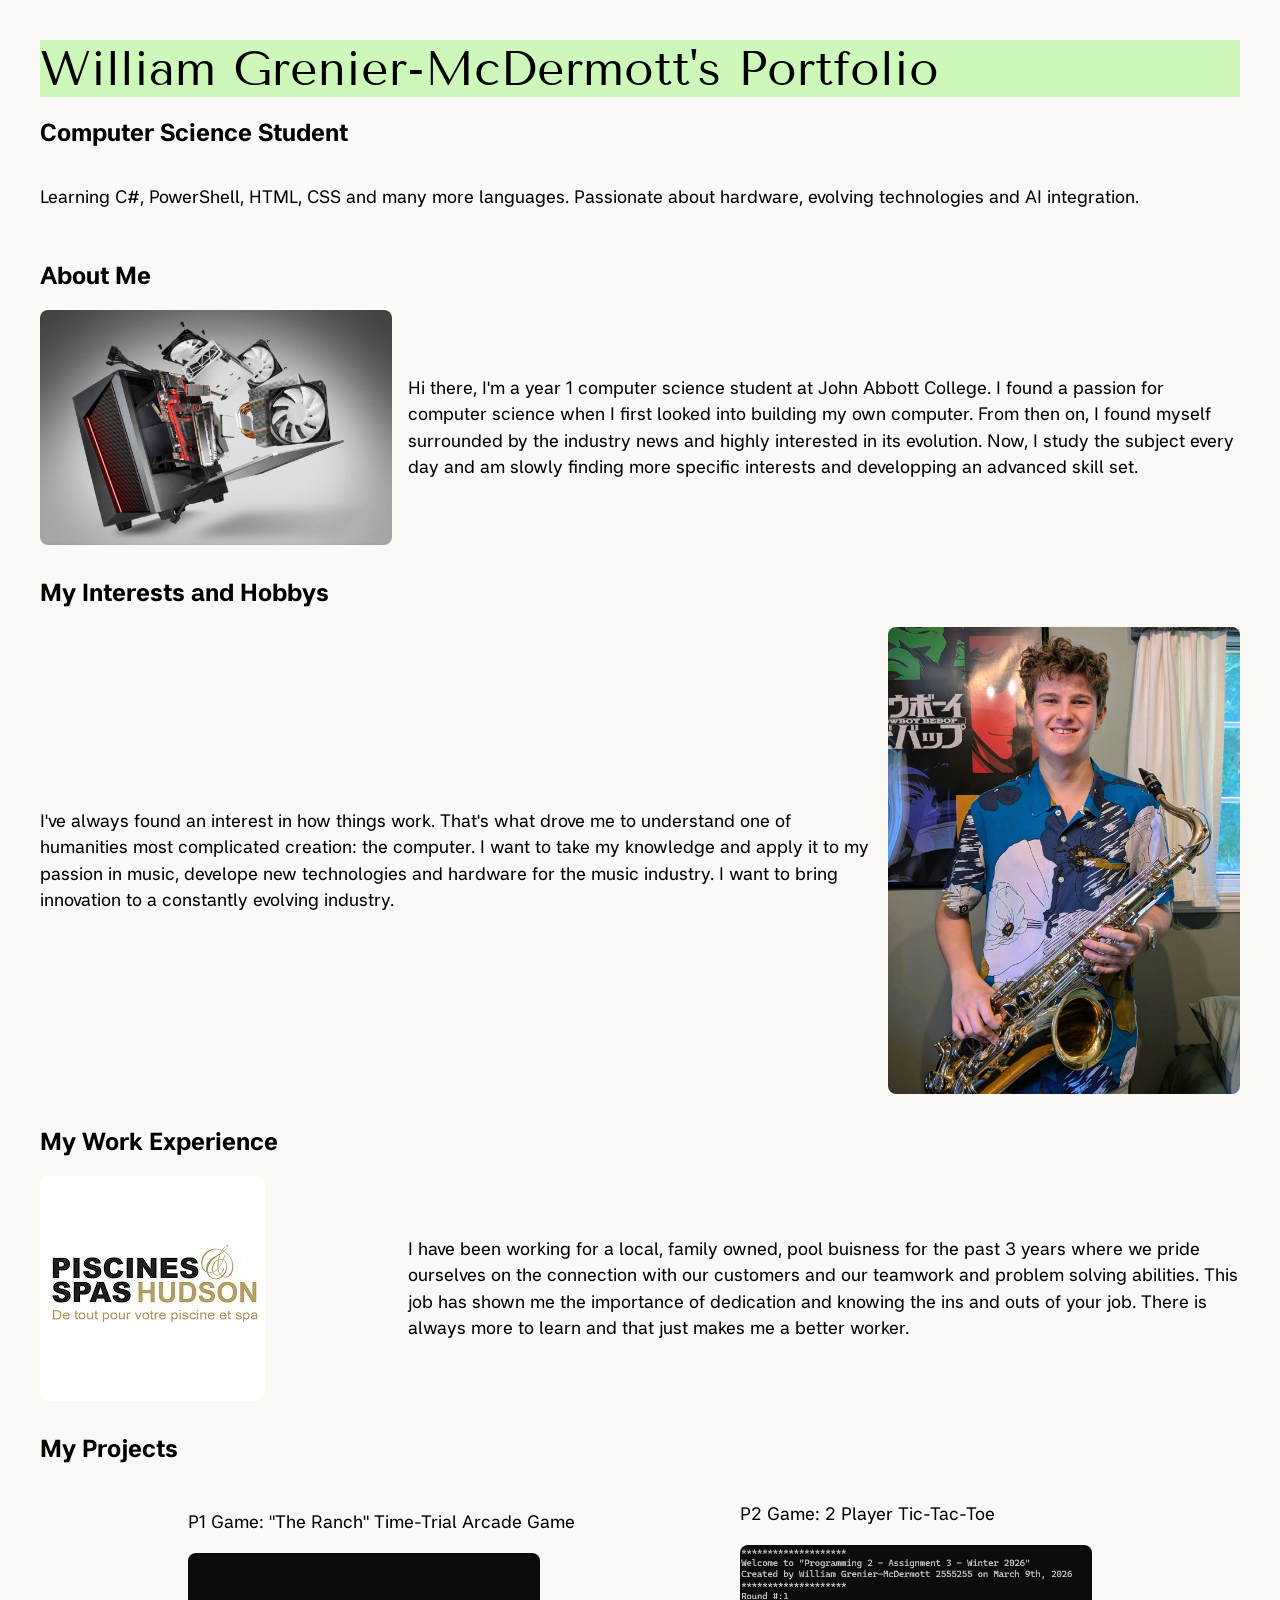
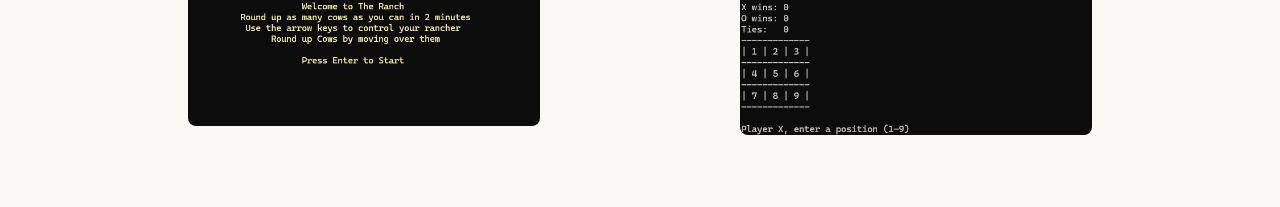
<file: index.html>
<!DOCTYPE html>
<html lang="en">

<head>
    <meta charset="UTF-8">
    <meta name="viewport" content="width=device-width, initial-scale=1.0">
    <title>William Grenier-McDermott</title>
    <link rel="stylesheet" href="./styles/index.css" />
    <link rel="stylesheet" href="./styles/globals.css" />
</head>

<body>
    <main>


        <header>
            William Grenier-McDermott's Portfolio
        </header>


        <section class="intro">
            <h1>Computer Science Student</h1>
            <div class="info-block">
                <div class="text">
                    <p>
                        Learning C#, PowerShell, HTML, CSS and many more languages. Passionate about hardware, evolving
                        technologies and AI integration.
                    </p>
                </div>
            </div>
        </section>

        <section class="information">
            <h2>About Me</h2>
            <div class="info-block">
                <div class="text">
                    <p>
                        Hi there, I'm a year 1 computer science student at John Abbott College. I found a passion for
                        computer
                        science when I first looked into building my own computer.
                        From then on, I found myself surrounded by the industry news and highly interested in its
                        evolution.
                        Now, I study the subject every day and am slowly finding more specific interests and developping
                        an
                        advanced skill set.
                    </p>
                </div>

                <div class="image">
                    <img src="./assets/images/computer.jpg" alt="Computer Hardware Components">
                </div>
            </div>
        </section>

        <section class="information">
            <h2>My Interests and Hobbys</h2>
            <div class="info-block" id="reverse">
                <div class="text">
                    <p>
                        I've always found an interest in how things work. That's what drove me to understand one of
                        humanities
                        most complicated creation: the computer. I want to take my knowledge and apply it to my passion
                        in
                        music, develope new technologies and hardware for the music industry.
                        I want to bring innovation to a constantly evolving industry.
                    </p>
                </div>

                <div class="image">
                    <img src="./assets/images/williamwithsax.jpg" alt="Photo of me with my Saxophone">
                </div>
            </div>
        </section>

        <section class="information">
            <h2>My Work Experience</h2>
            <div class="info-block">
                <div class="text">
                    <p>
                        I have been working for a local, family owned, pool buisness for the past 3 years where we pride
                        ourselves on the connection with our customers and our teamwork and problem solving abilities.
                        This job
                        has shown me the importance of dedication and knowing the ins and outs of your job. There is
                        always more
                        to learn and that just makes me a better worker.
                    </p>
                </div>

                <div class="image">
                    <img src="./assets/images/piscineetspas.jpg" alt="PESH Logo">
                </div>
            </div>
        </section>

        <section>
            <h2>My Projects</h2>
            <div class="project-hightlights">

                <a href="./pages/TheRanch.html" class="project-link">
                    <div class="text">
                        <p>
                            P1 Game: "The Ranch" Time-Trial Arcade Game
                        </p>
                    </div>
                    <div class="image">
                        <img src="./assets/images/Screenshot 2026-05-12 095018.png" alt="The Ranch Menu">
                    </div>
                </a>

                <a href="./pages/TicTacToe.html" class="project-link">
                    <div class="text">
                        <p>
                            P2 Game: 2 Player Tic-Tac-Toe
                        </p>
                    </div>
                    <div class="image">
                        <img src="./assets/images/Screenshot 2026-05-12 100241.png" alt="Tic-Tac-Toe Menu">
                    </div>
                </a>

            </div>
        </section>

    </main>
</body>

</html>
</file>
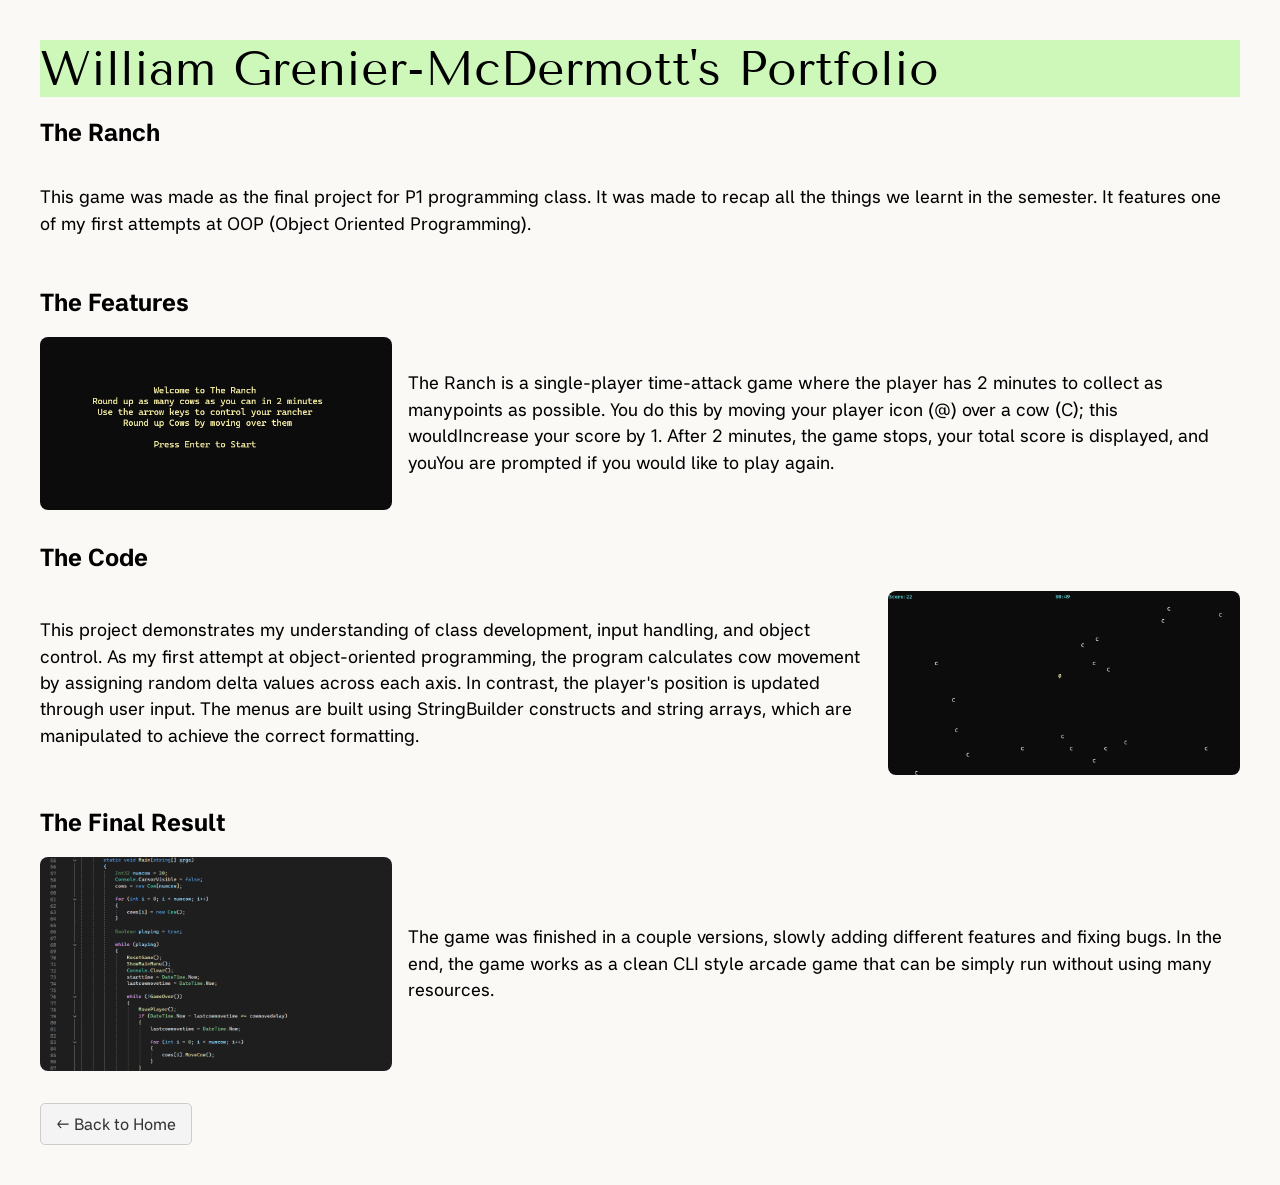
<file: pages/TheRanch.html>
<!DOCTYPE html>
<html lang="en">

<head>
    <meta charset="UTF-8">
    <meta name="viewport" content="width=device-width, initial-scale=1.0">
    <title>The Ranch Project</title>
    <link rel="stylesheet" href="../styles/index.css" />
    <link rel="stylesheet" href="../styles/globals.css" />
</head>

<body>
    <main>
        <header>
            William Grenier-McDermott's Portfolio
        </header>

        <section class="intro">
            <h1>The Ranch</h1>
            <div class="info-block">
                <div class="text">
                    <p>
                        This game was made as the final project for P1 programming class. It was made to recap all the
                        things we learnt in the semester. It features one of my first attempts at OOP (Object Oriented
                        Programming).
                    </p>
                </div>
            </div>
        </section>

        <section class="information">
            <h2>The Features</h2>
            <div class="info-block">
                <div class="text">
                    <p>
                        The Ranch is a single-player time-attack game where the player has 2 minutes to collect as
                        manypoints as possible. You do this by moving your player icon (@) over a cow (C); this
                        wouldIncrease your score by 1. After 2 minutes, the game stops, your total score is displayed,
                        and youYou are prompted if you would like to play again.
                    </p>
                </div>

                <div class="image">
                    <img src="../assets/images/Screenshot 2026-05-12 095018.png" alt="The Ranch Menu">
                </div>
            </div>
        </section>

        <section class="information">
            <h2>The Code</h2>
            <div class="info-block" id="reverse">
                <div class="text">
                    <p>
                        This project demonstrates my understanding of class development, input handling, and object
                        control. As my first attempt at object-oriented programming, the program calculates cow movement
                        by assigning random delta values across each axis. In contrast, the player's position is updated
                        through user input. The menus are built using StringBuilder constructs and string arrays, which
                        are manipulated to achieve the correct formatting.
                    </p>
                </div>

                <div class="image">
                    <img src="../assets/images/Screenshot 2026-05-13 123546.png" alt="Code of The Ranch">
                </div>
            </div>
        </section>

        <section class="information">
            <h2>The Final Result</h2>
            <div class="info-block">
                <div class="text">
                    <p>
                        The game was finished in a couple versions, slowly adding different features and fixing bugs. In
                        the end, the game works as a clean CLI style arcade game that can be simply run without using
                        many resources.
                    </p>
                </div>

                <div class="image">
                    <img src="../assets/images/Screenshot 2026-05-13 123704.png" alt="The Ranch Gameplay">
                </div>
            </div>
        </section>

        <a href="../index.html" class="back-button">&larr; Back to Home</a>

    </main>
</body>

</html>
</file>
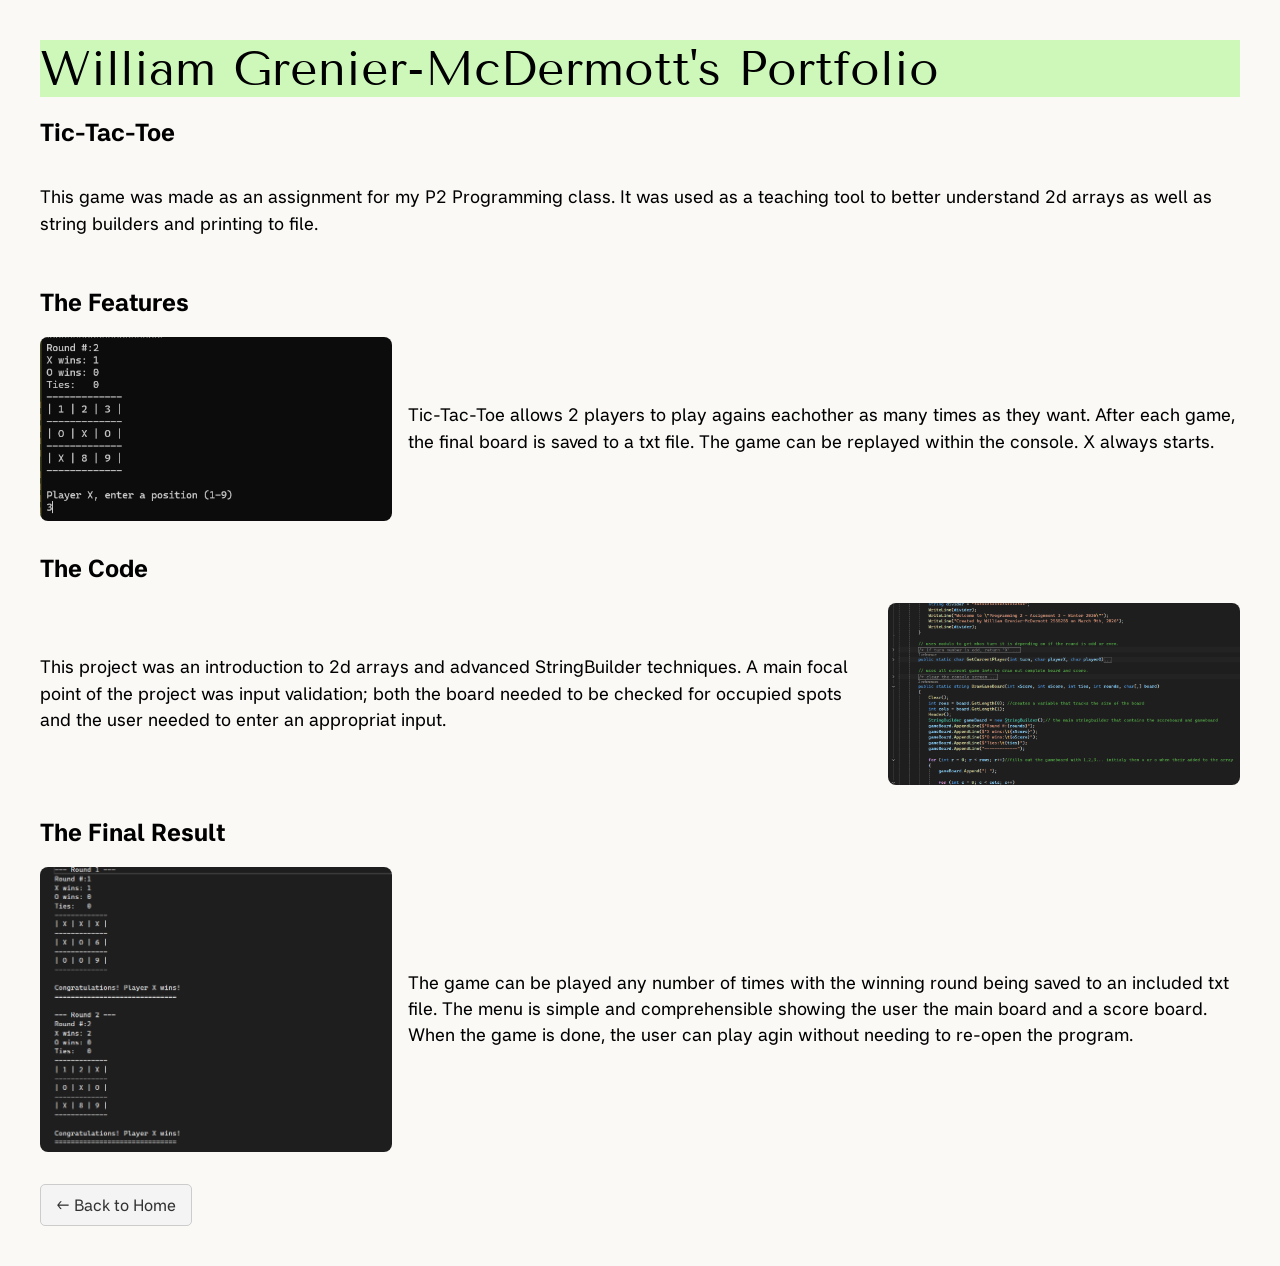
<file: pages/TicTacToe.html>
<!DOCTYPE html>
<html lang="en">

<head>
    <meta charset="UTF-8">
    <meta name="viewport" content="width=device-width, initial-scale=1.0">
    <title>Tic-Tac-Toe Game</title>
    <link rel="stylesheet" href="../styles/index.css" />
    <link rel="stylesheet" href="../styles/globals.css" />
</head>

<body>
    <main>
        <header>
            William Grenier-McDermott's Portfolio
        </header>

        <section class="intro">
            <h1>Tic-Tac-Toe</h1>
            <div class="info-block">
                <div class="text">
                    <p>
                        This game was made as an assignment for my P2 Programming class. It was used as a teaching tool
                        to better understand 2d arrays as well as string builders and printing to file.
                    </p>
                </div>
            </div>
        </section>

        <section class="information">
            <h2>The Features</h2>
            <div class="info-block">
                <div class="text">
                    <p>
                        Tic-Tac-Toe allows 2 players to play agains eachother as many times as they want. After each
                        game, the final board is saved to a txt file. The game can be replayed within the console. X
                        always starts.
                    </p>
                </div>

                <div class="image">
                    <img src="../assets/images/Screenshot 2026-05-13 130619.png" alt="Tic-Tac-Toe Gameplay">
                </div>
            </div>
        </section>

        <section class="information">
            <h2>The Code</h2>
            <div class="info-block" id="reverse">
                <div class="text">
                    <p>
                        This project was an introduction to 2d arrays and advanced StringBuilder techniques. A main
                        focal point of the project was input validation; both the board needed to be checked for
                        occupied spots and the user needed to enter an appropriat input.
                    </p>
                </div>

                <div class="image">
                    <img src="../assets/images/Screenshot 2026-05-13 130636.png" alt="Tic-Tac-Toe Code">
                </div>
            </div>
        </section>

        <section class="information">
            <h2>The Final Result</h2>
            <div class="info-block">
                <div class="text">
                    <p>
                        The game can be played any number of times with the winning round being saved to an included txt
                        file. The menu is simple and comprehensible showing the user the main board and a score board.
                        When the game is done, the user can play agin without needing to re-open the program.
                    </p>
                </div>

                <div class="image">
                    <img src="../assets/images/Screenshot 2026-05-13 130655.png" alt="Tic-Tac-Toe Output">
                </div>
            </div>
        </section>

        <a href="../index.html" class="back-button">&larr; Back to Home</a>

    </main>
</body>

</html>
</file>
<file: styles/index.css>
.info-block {
    display: flex;
    flex-direction: column;
    gap: 1rem;
    margin-bottom: 2rem;
}

.project-hightlights {
    display: flex;
    flex-direction: column;
    gap: 1rem;
    margin-bottom: 2rem
}

.image img {
    max-width: 100%;
    height: auto;
    display: block;
    border-radius: 8px;
}

.text {
    font-size: 1rem;
    line-height: 1.5;
}

.project-link {
    text-decoration: none;
    color: inherit;
    display: inline-block;
    transition: transform 0.2s;
}

.project-link:hover {
    transform: scale(1.02);
}

.project-link img {
    width: 100%;
    max-width: 400px;
    border-radius: 8px;
}

.back-button {
    display: inline-block;
    padding: 10px 15px;
    background-color: #f4f4f4;
    border: 1px solid #ccc;
    border-radius: 5px;
    text-decoration: none;
    color: #333;
}

.back-button:hover {
    background-color: #e0e0e0;
}

@media(min-width: 768px) {

    body {
        padding-top: 0;
    }

    header {
        position: sticky;
        top: 1rem;
    }

    .info-block {
        flex-direction: row-reverse;
        align-items: center;
    }

    .project-hightlights {
        align-items: center;
        flex-direction: row;
        justify-content: space-evenly;
    }

    .text {
        flex: 2;
    }

    .image {
        flex: 1;
        max-width: 22rem;
    }

    #reverse {
        flex-direction: row;
    }

}

@media (min-width:1024px) {
    body {
        padding: 2rem;
    }

    .text {
        font-size: 1.1rem;
    }
}
</file>
<file: styles/globals.css>
@font-face {
    font-family: "Miranda_Sans";
    src: url(../assets/fonts/Miranda_Sans/MirandaSans-VariableFont_wght.ttf);
}

@font-face {
    font-family: "Tenor_Sans";
    src: url(../assets/fonts/Tenor_Sans/TenorSans-Regular.ttf);
}

body {
    background-color: #faf9f6;
    display: flex;
    justify-content: center;
    font-size: 1rem;
    font-family: "Miranda_Sans", serif;
}

header {
    font-family: "Tenor_Sans", sans-serif;
    font-size: 3rem;
    background-color: #CDF8BA;
}
</file>
